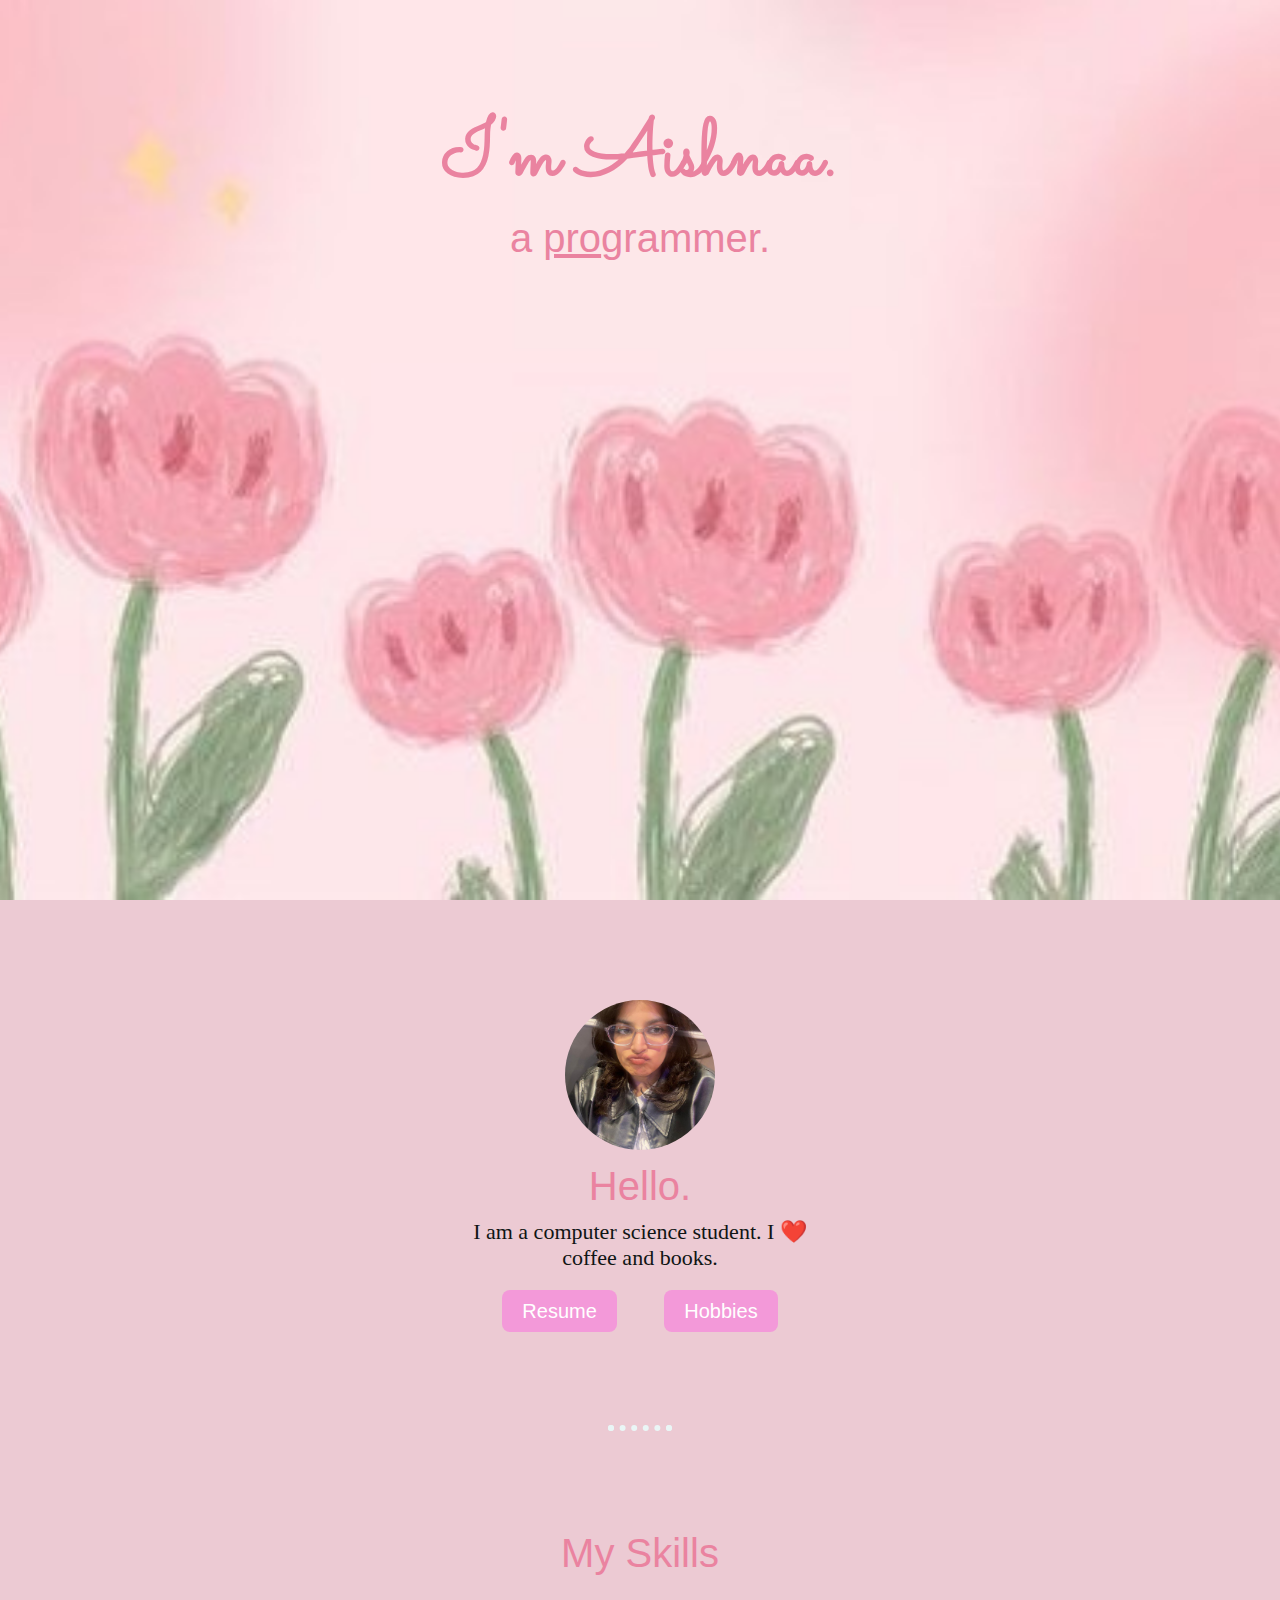
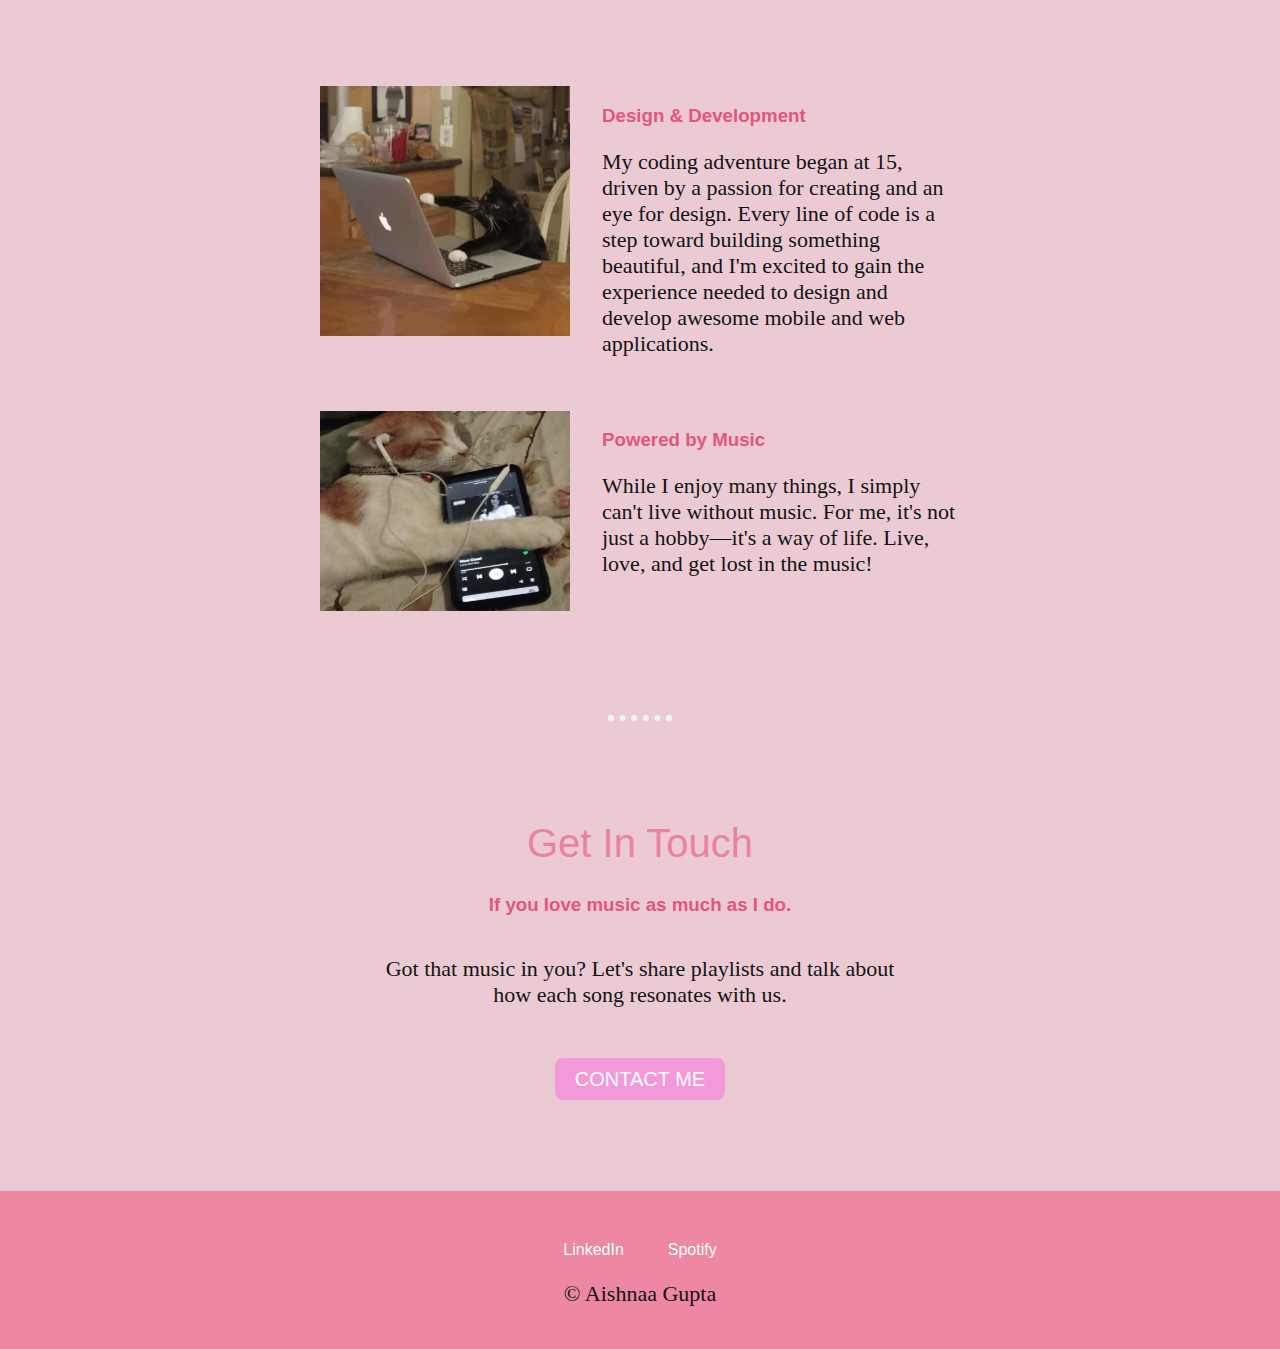
<file: index.html>
<!DOCTYPE html>
<html lang="en">

<head>
    <meta charset="UTF-8">
    <meta name="viewport" content="width=device-width, initial-scale=1.0">
    <title>Aishnaa - Personal Website</title>
    <link rel="stylesheet" href="style.css">
    <link rel="preconnect" href="https://fonts.googleapis.com">
    <link rel="preconnect" href="https://fonts.gstatic.com" crossorigin>
    <link href="https://fonts.googleapis.com/css2?family=Dancing+Script:wght@400..700&family=Meow+Script&family=Sacramento&display=swap" rel="stylesheet">
</head>
<body cz-shortcut-listen="true" data-new-gr-c-s-check-loaded="14.1251.0" data-gr-ext-installed="">
    <div class="top-container col-lg-12" >
        <div class="title-text">
            <h1>I'm Aishnaa.</h1>
            <h2>a <span class="pro">pro</span>grammer.</h2>
        </div>
       
    </div>

    <div class="middle-container">
        <div class="profile">
            <img  src="./Screenshot 2025-09-05 220438.png" alt="my pic" id="profile-pic">
            <h2 class="hello">Hello.</h2>
            <p class="intro">I am a computer science student. I ❤️ coffee and books.</p>
            
            <div class="others">
                <a class="btn" href="./resume.html">Resume</a>
                <a class="btn" href="./hobbies.html">Hobbies</a>
            </div>
           
        </div>  
        <hr>
        <div class="skills">
            <h2>My Skills</h2>
            <div class="parent">
                <div class="typing">
                    <img src="./cat-typing.gif" alt="typing cat">
                </div>
                <div class="coding">
                    <h3>Design &amp; Development</h3>
                    <p>My coding adventure began at 15, driven by a passion for creating and an eye for design. Every line of code is a step toward building something beautiful, and I'm excited to gain the experience needed to design and develop awesome mobile and web applications.</p>
                </div>
                <div class="cat-music">
                    <img class="music-img" src="./Shiro.jpeg" alt="music-img">
                </div>
                <div class="music">
                    <h3>Powered by Music</h3>
                    <p>While I enjoy many things, I simply can't live without music. For me, it's not just a hobby—it's a way of life. Live, love, and get lost in the music!</p>
                </div>

            </div>


            <hr>
            <div class="contact-me">
                <h2>Get In Touch</h2>
                <h3>If you love music as much as I do.</h3>
                <p class="contact-message">Got that music in you? Let's share playlists and talk about how each song resonates with us.</p>
                <a class="btn" href="mailto:ilove@music.com" cursorshover="true">CONTACT ME</a>
            </div>
        </div>
    </div>
    <div class="bottom-container">
        <a class="footer-link" href="https://www.linkedin.com/in/aishnaa-gupta-ab3818289/">LinkedIn</a>
        <a class="footer-link" href="https://open.spotify.com/user/31k6yplll6jmgqk2pydayhqje44i?si=165739a2fbfb47dc">Spotify</a>
        <p class="copyright">© Aishnaa Gupta</p>
    </div>





</body>
</html>
</file>
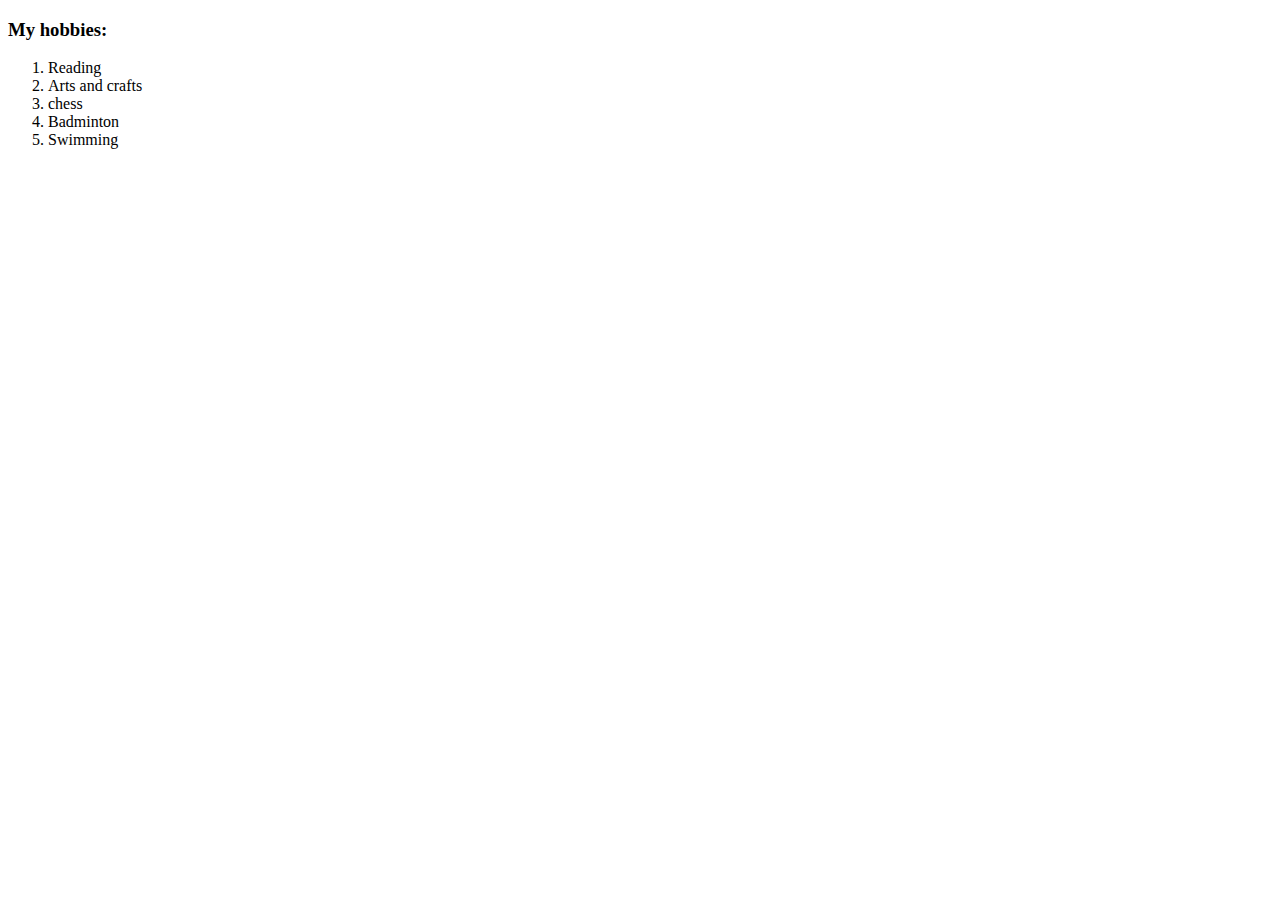
<file: hobbies.html>
<!DOCTYPE html>
<html lang="en">

<head>
    <meta charset="UTF-8">
    <meta name="viewport" content="width=device-width, initial-scale=1.0">
    <title>Document</title>
</head>

<body>
    <h3>My hobbies:</h3>
    <ol>
        <li>Reading</li>
        <li>Arts and crafts</li>
        <li>chess</li>
        <li>Badminton</li>
        <li>Swimming</li>
    </ol>
</body>

</html>
</file>
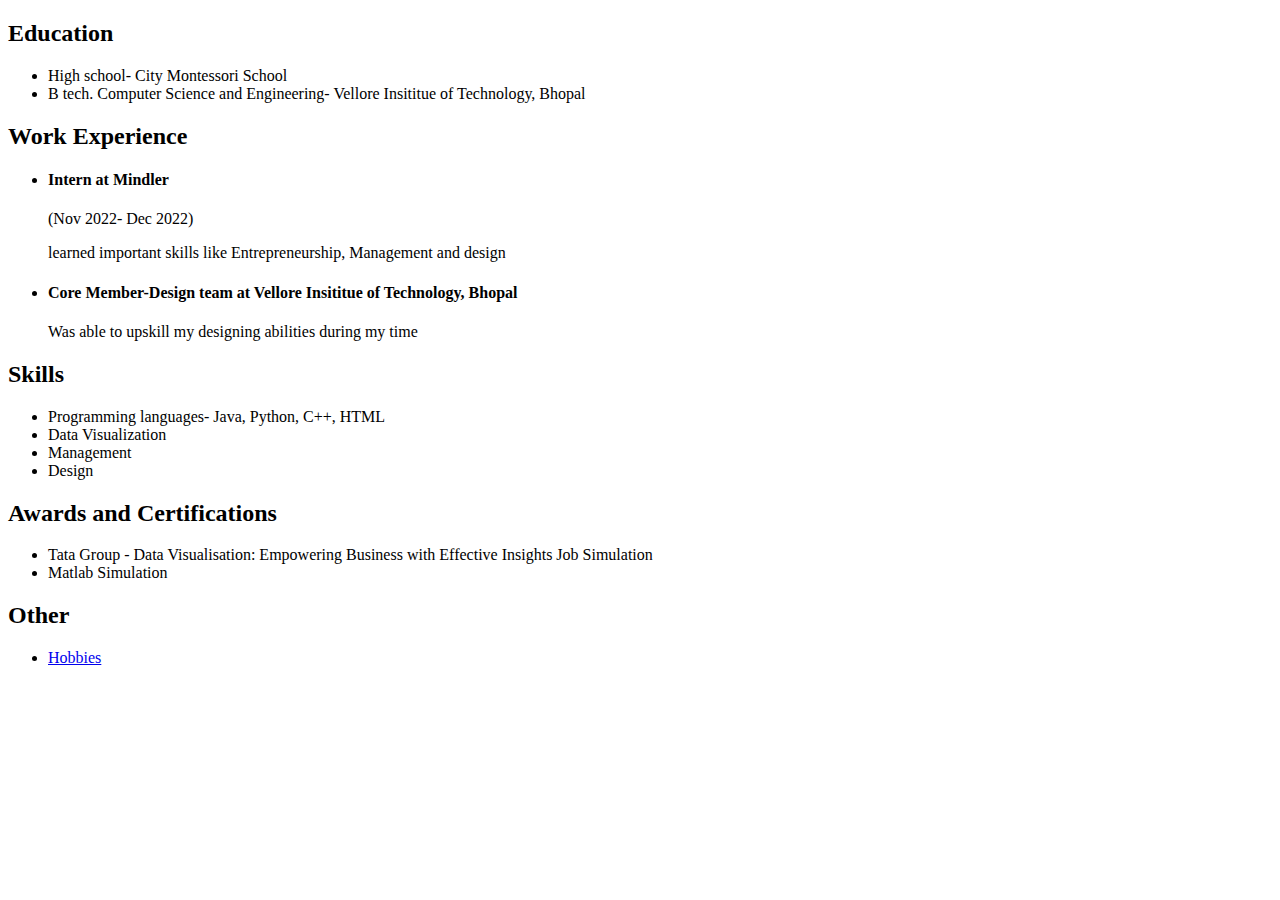
<file: resume.html>
<!DOCTYPE html>
<html lang="en">

<head>
    <meta charset="UTF-8">
    <meta name="viewport" content="width=<device-width>, initial-scale=1.0">
    <title>Document</title>
    
</head>

<body>
    <h2>Education</h2>
    <ul>
        <li>High school- City Montessori School</li>
        <li>B tech. Computer Science and Engineering- Vellore Insititue of Technology, Bhopal</li>
    </ul>

    <h2>Work Experience</h2>
    <ul>
        <h4>
            <li>
                Intern at Mindler
            </li>
        </h4>
        <p>(Nov 2022- Dec 2022)</p>

        <p>learned important skills like Entrepreneurship, Management and design</p>

        <h4>
            <li>
                Core Member-Design team at Vellore Insititue of Technology, Bhopal
            </li>
        </h4>
        <p>Was able to upskill my designing abilities during my time</p>

    </ul>

    <h2>Skills</h2>
    <ul>
        <li>Programming languages- Java, Python, C++, HTML</li>
        <li>Data Visualization</li>
        <li>Management</li>
        <li>Design</li>
    </ul>

    <h2>Awards and Certifications</h2>
    <ul>
        <li>Tata Group - Data Visualisation: Empowering Business with Effective Insights Job Simulation</li>
        <li>Matlab Simulation</li>
    </ul>

    <h2>Other</h2>
    <ul>
        <li><a href="./hobbies.html">Hobbies</a></li>
    </ul>
</body>

</html>
</file>
<file: style.css>
body,html {
    background-color: #eccad3;
    color: #101514;
    margin: 0;
    padding: 0;
    text-align: center;
    font-family: "Merriweather", serif;
}

.top-container {
  height: 700px;
  background-image: url(./download\ \(1\).jpeg);
  background-size: cover; /* Use cover to fill the container */
  background-position: center;
  background-repeat: no-repeat;
  text-align: center;
  /* Add padding to the top and bottom to create space for content */
  padding: 100px 0; /* Example padding to create space above and below content */
}


h1 {
  color: #ea83a0;
  font-size: 5rem;
  font-family: "Sacramento", cursive;
  margin-bottom: 0;
  margin-top: 0;
}

.pro{
    text-decoration: underline;
}


#profile-pic{
    width: 150px;
    height: 150px;
    border-radius: 50%;
    object-fit: cover;
}

.hello{
    margin-top: 10px;
}

h2 {
    color: #ea83a0;
    font-family: "Montserrat", sans-serif;
    font-size: 2.5rem;
    font-weight: normal;
    padding-bottom: 10px;
    margin: 0;
}

.intro {
    width: 30%;
    margin: auto;
}

hr {
    border: dotted #eaf6f6 6px;
    border-bottom: none;
    width: 4%;
    margin: 100px auto;
}

.parent {
    display: grid;
    grid-template-columns: 0.5fr 1fr;
    grid-template-rows: repeat(1, 1fr);
    width: 50%;
    margin: 100px auto 0 auto;
    text-align: left;
    row-gap: 2rem;
    column-gap: 2rem;
}

.music-img{
    width: 250px;
    height: 200px;
    align-items: center;
}

h3 {
    color: #e2567e;
    font-family: "Montserrat", sans-serif;
}

h3 {
    display: block;
    font-size: 1.17em;
    margin-block-start: 1em;
    margin-block-end: 1em;
    margin-inline-start: 0px;
    margin-inline-end: 0px;
    font-weight: bold;
    unicode-bidi: isolate;
}

p {
    font-size: 22px;
    display: block;
    margin-block-start: 1em;
    margin-block-end: 1em;
    margin-inline-start: 0px;
    margin-inline-end: 0px;
    unicode-bidi: isolate;
}

.contact-message {
    width: 40%;
    margin: 40px auto 60px;
}

.btn {
    background: #f399d9;
    -webkit-border-radius: 8;
    -moz-border-radius: 8;
    border-radius: 8px;
    font-family: "Montserrat", sans-serif;
    color: #ffffff;
    font-size: 20px;
    padding: 10px 20px 10px 20px;
    text-decoration: none;
}

.bottom-container {
    background-color: #ee87a1;
    padding: 50px 0 20px;
}

a {
    color: #fff;
    font-family: "Montserrat", sans-serif;
    margin: 10px 20px;
    text-decoration: none;
}

.middle-container {
    margin: 100px 0;
}

.others{
    color: #101514;
    padding-top: 20px;
    font-size: 30px;
}   

@media (max-width: 768px) {
    .parent {
        display: grid;
        grid-template-columns: 0.5fr 1fr;
        grid-template-rows: repeat(1, 1fr);
        width: 50%;
        margin: 100px auto 0 auto;
        text-align: left;
        row-gap: 2rem;
        column-gap: 2rem;
    }
}
</file>
